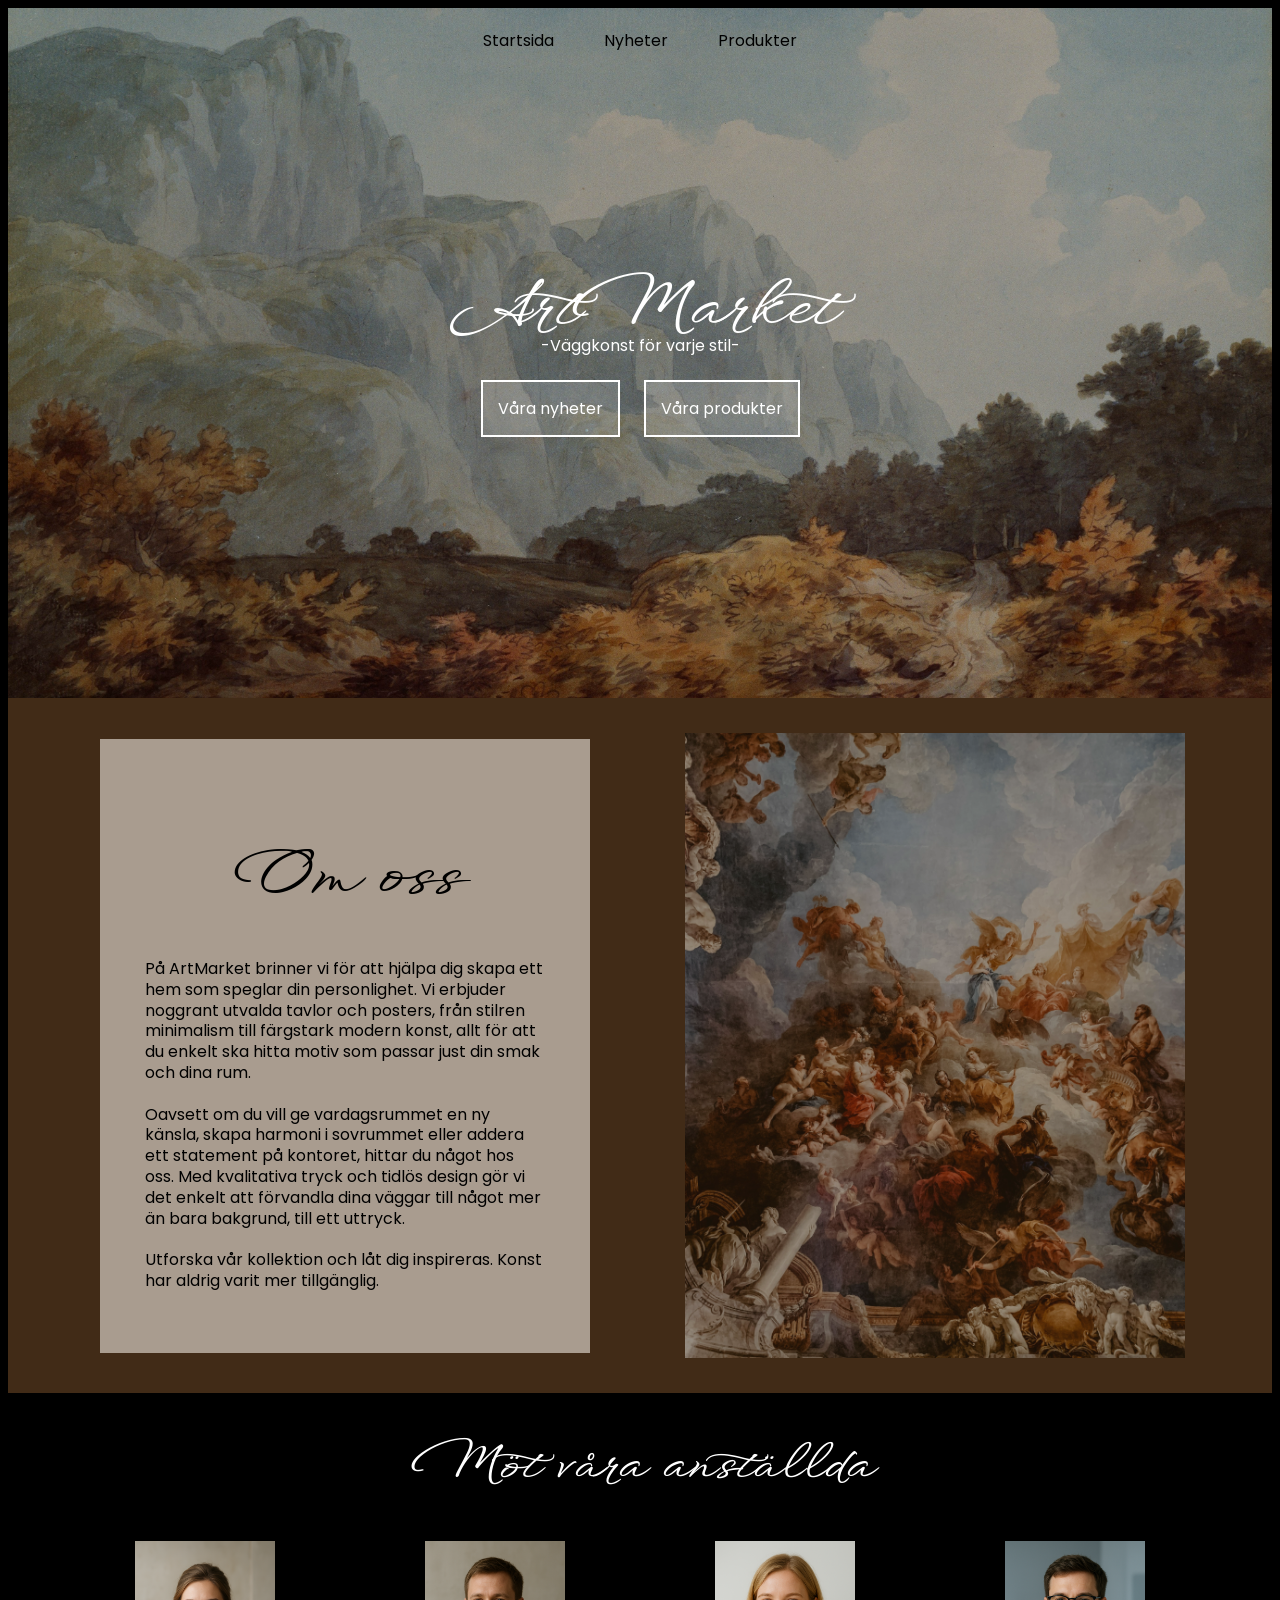
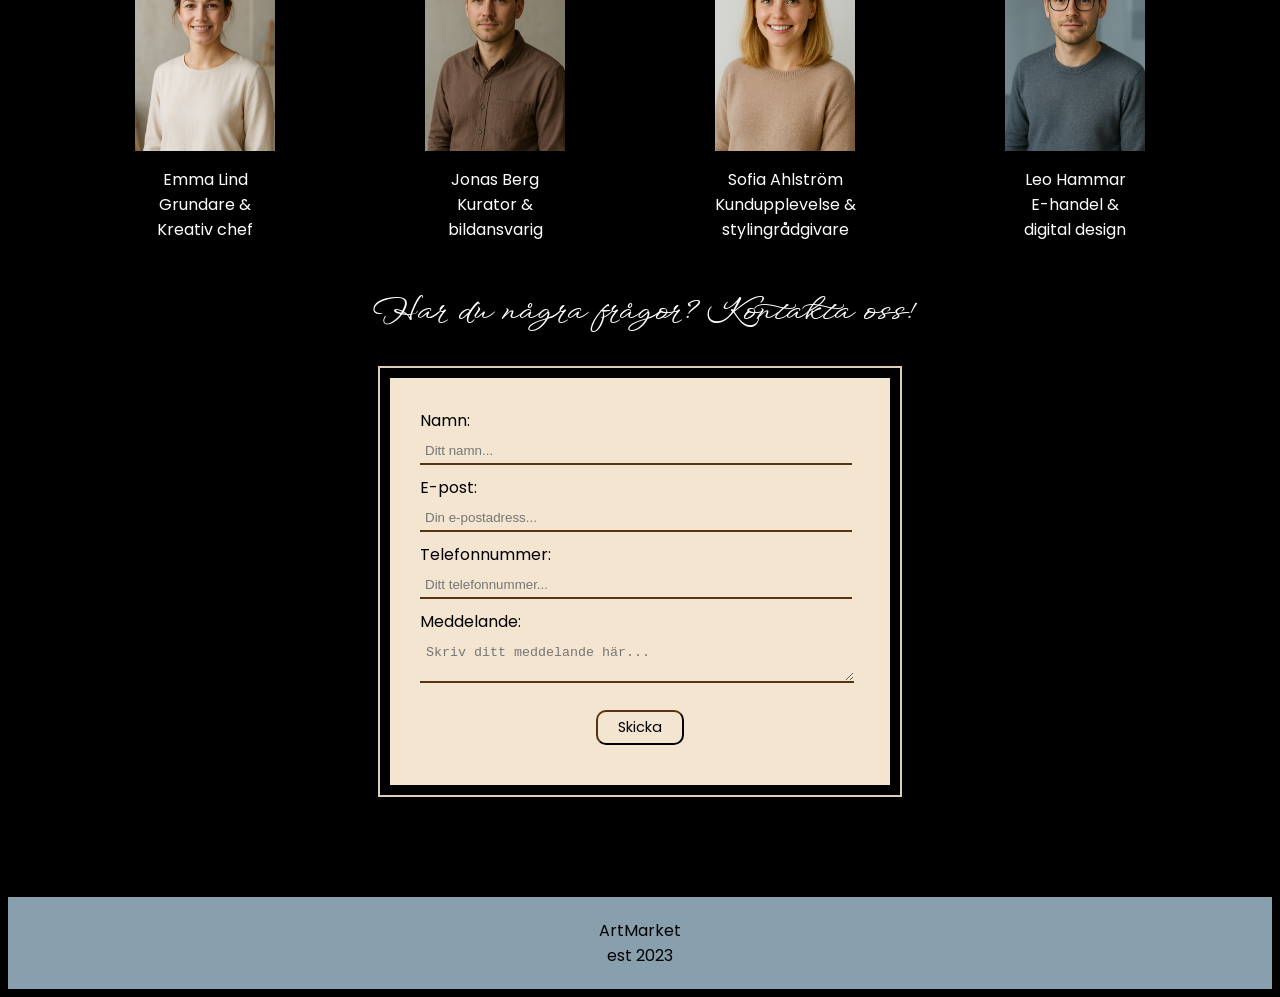
<file: index.html>
<!DOCTYPE html>
<html lang="sv">

<head>
    <meta charset="UTF-8">
    <meta name="viewport" content="width=device-width, initial-scale=1.0">
    <link rel="stylesheet" href="css/styles.css">
    <title>ArtMarket | Startsida</title>
    <link rel="icon" type="image/x-icon" href="/images/favicon.ico">
<link rel="preconnect" href="https://fonts.googleapis.com">
<link rel="preconnect" href="https://fonts.gstatic.com" crossorigin>
<link href="https://fonts.googleapis.com/css2?family=Poppins:ital,wght@0,100;0,200;0,300;0,400;0,500;0,600;0,700;0,800;0,900;1,100;1,200;1,300;1,400;1,500;1,600;1,700;1,800;1,900&family=WindSong:wght@400;500&display=swap" rel="stylesheet">
<link rel="stylesheet" href="https://fonts.googleapis.com/css2?family=Material+Symbols+Outlined" />

</head>

<body>


    <div id="headerDiv">
        <img src="/images/header-artMarket.jpg" alt="Konstverk på berg och skog">
        
    <nav id="headMenu">

                <div id="mobileMenu">
            <button id="menuButton">Meny<span id="menuIcon" class="material-symbols-outlined">menu</span></button>
        </div>
        
        <div id="menuLinks">
                   <ul>
            <li><a href="/index.html">Startsida</a></li>
            <li><a href="/news.html">Nyheter</a></li>
            <li><a href="/products.html">Produkter</a></li>
        </ul>
        </div>
 

        
    </nav>   

    <div id="headerText">
    <h1>ArtMarket</h1>
    <p>-Väggkonst för varje stil-</p>

    <div id="headButtons">
        <a href="/news.html">Våra nyheter</a>
    <a href="/products.html">Våra produkter</a>
    </div>
    </div>
    </div>

    <div id="about">
        

        <div id="aboutText">
        <h2>Om oss</h2>
        <p>På ArtMarket brinner vi för att hjälpa dig skapa ett hem som speglar din personlighet. 
        Vi erbjuder noggrant utvalda tavlor och posters, från stilren minimalism till färgstark modern konst,
        allt för att du enkelt ska hitta motiv som passar just din smak och dina rum.<br>
        <br> Oavsett om du vill ge vardagsrummet en ny känsla, skapa harmoni i sovrummet eller addera ett
        statement på kontoret, hittar du något hos oss. Med kvalitativa tryck och tidlös design gör 
        vi det enkelt att förvandla dina väggar till något mer än bara bakgrund, till ett uttryck. <br>
        <br> Utforska vår kollektion och låt dig inspireras. Konst har aldrig varit mer tillgänglig.</p>
        </div>

<img src="/images/aboutImage.jpg" alt="Konstverk">
    </div>

    <div id="employees">
        <h2>Möt våra anställda</h2>
        <div id="presentation">
        <div class="employee">
            <img src="images/employee1.png" alt="Bild på Emma Lind">
            <p>Emma Lind <br> Grundare &amp;<br> Kreativ chef</p>
         
        </div>

        <div class="employee">
            <img src="images/employee2.png" alt="Bild på Jonas Berg">
            <p>Jonas Berg <br> Kurator &amp;<br> bildansvarig</p>
        
        </div>

                <div class="employee">
            <img src="images/employee3.png" alt="Bild på Sofia Ahlström">
            <p>Sofia Ahlström <br> Kundupplevelse &amp;<br> stylingrådgivare</p>

        </div>

                <div class="employee">
            <img src="images/employee4.png" alt="Bild på Leo Hammar">
            <p>Leo Hammar <br> E-handel &amp;<br> digital design</p>

        </div>
    </div>
</div> 

<div id="contactForm">
    <h3>Har du några frågor? Kontakta oss!</h3>

    <form>
        <div id="formContent">
        <label for="name">Namn:</label><br>
        <input id="name" type="text" name="name" placeholder="Ditt namn..."><br>

        <label for="email">E-post:</label><br>
        <input id="email" type="email" name="email" placeholder="Din e-postadress..."><br>

        <label for="tel">Telefonnummer:</label><br>
        <input id="tel" type="tel" name="tel" placeholder="Ditt telefonnummer..."><br>

        <label for="message">Meddelande:</label><br>
        <textarea id="message" name="message" placeholder="Skriv ditt meddelande här..."></textarea><br>

        <button type="submit">Skicka</button>
        </div>
    </form>
</div>
    <footer>
        <p>ArtMarket <br> est 2023</p>
    </footer>

    <script src="/js/menuFunction.js"></script>
</body>
</html>
</file>
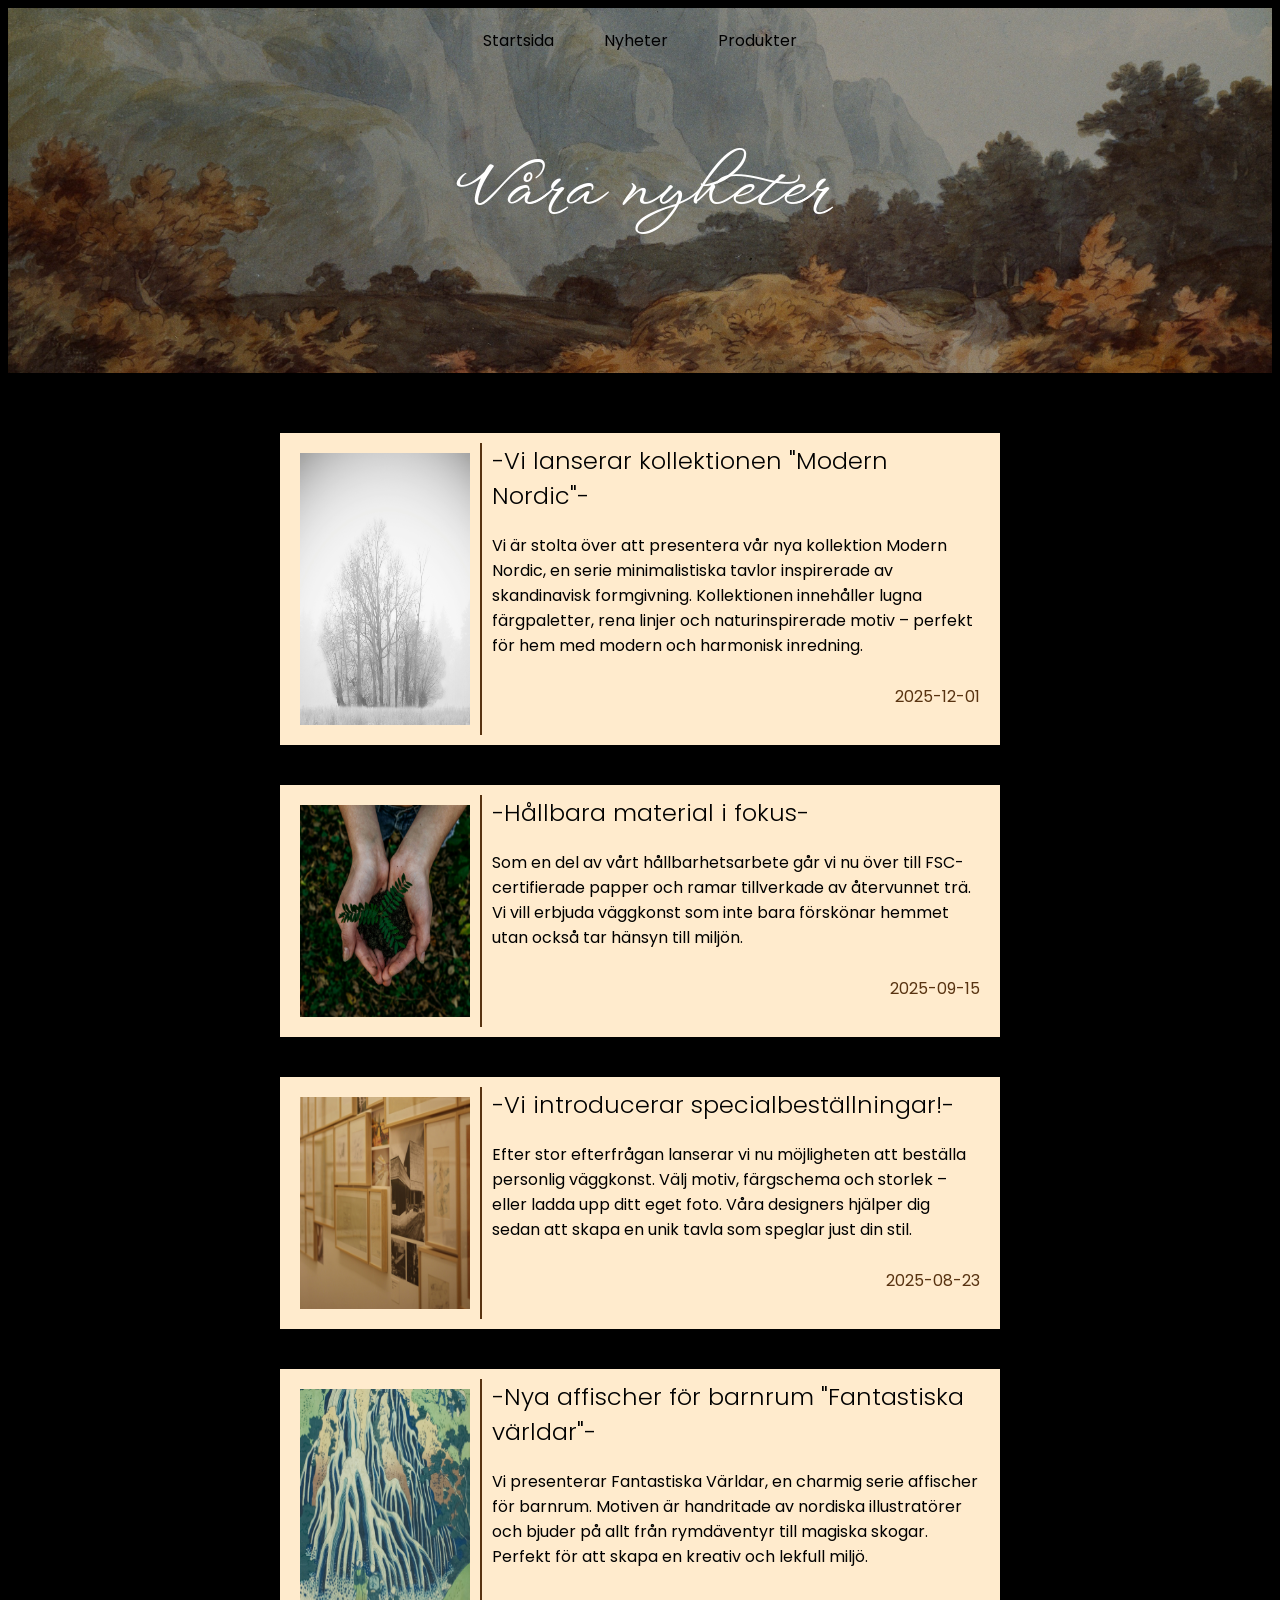
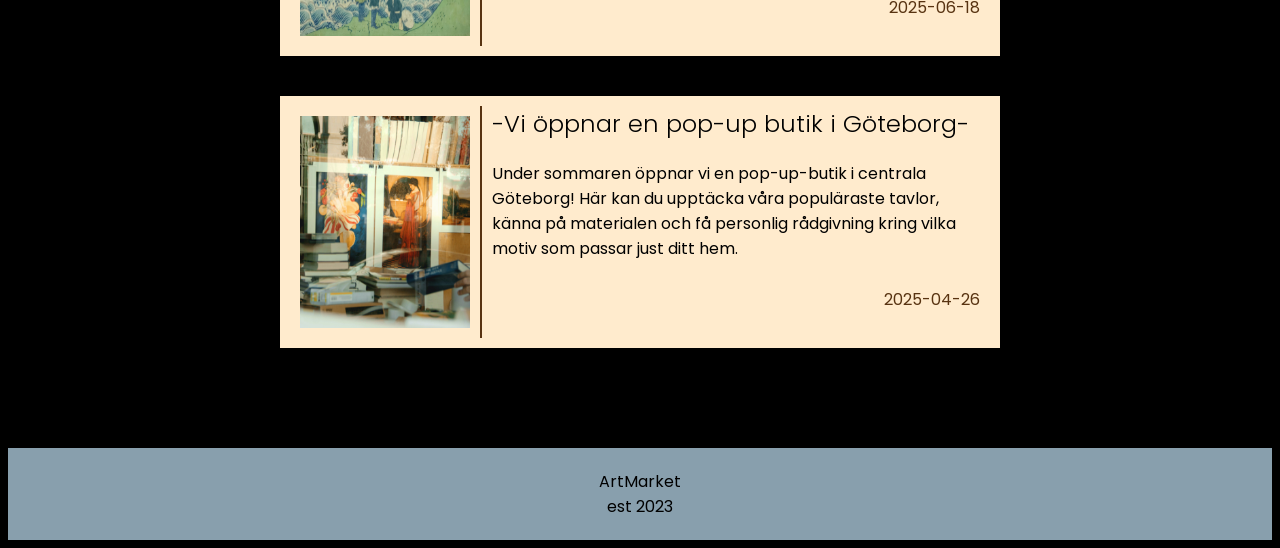
<file: news.html>
<!DOCTYPE html>
<html lang="sv">

<head>
    <meta charset="UTF-8">
    <meta name="viewport" content="width=device-width, initial-scale=1.0">
        <link rel="stylesheet" href="css/styles.css">
    <title>ArtMarket | Nyheter</title>
    <link rel="icon" type="image/x-icon" href="/images/favicon.ico">
<link rel="preconnect" href="https://fonts.googleapis.com">
<link rel="preconnect" href="https://fonts.gstatic.com" crossorigin>
<link href="https://fonts.googleapis.com/css2?family=Poppins:ital,wght@0,100;0,200;0,300;0,400;0,500;0,600;0,700;0,800;0,900;1,100;1,200;1,300;1,400;1,500;1,600;1,700;1,800;1,900&family=WindSong:wght@400;500&display=swap" rel="stylesheet">
<link rel="stylesheet" href="https://fonts.googleapis.com/css2?family=Material+Symbols+Outlined" />
</head>

<body>
    <div id="headerDiv">
        <img src="/images/smallHeader.jpg" alt="Konstverk på berg och skog">
        <div id="headerText">
        <h1>Våra nyheter</h1>
</div>
    <nav id="headMenu">
                <div id="mobileMenu">
            <button id="menuButton">Meny<span id="menuIcon" class="material-symbols-outlined">menu</span></button>
        </div>
        
        <div id="menuLinks">
                   <ul>
            <li><a href="/index.html">Startsida</a></li>
            <li><a href="/news.html">Nyheter</a></li>
            <li><a href="/products.html">Produkter</a></li>
        </ul>
        </div>
    </nav>
    </div>

    <div id="newsList">
        <div class="news">
            <img src="images/nordicNews.jpg" alt="Bild på några träd i snö">
            <div class="newsText">
                <h2>-Vi lanserar kollektionen "Modern Nordic"-</h2>
                <p>Vi är stolta över att presentera vår nya kollektion Modern Nordic, en serie minimalistiska tavlor inspirerade av skandinavisk formgivning. Kollektionen innehåller lugna färgpaletter, rena linjer och naturinspirerade motiv – perfekt för hem med modern och harmonisk inredning.</p>
                <p class="newsDate">2025-12-01</p>
            </div>
            
        </div>

                <div class="news">
            <img src="images/sustainabilityNews.jpg" alt="Bild på två händer med jord och en planta">
            <div class="newsText">
                <h2>-Hållbara material i fokus-</h2>
                <p>Som en del av vårt hållbarhetsarbete går vi nu över till FSC-certifierade papper och ramar tillverkade av återvunnet trä. Vi vill erbjuda väggkonst som inte bara förskönar hemmet utan också tar hänsyn till miljön.</p>
                <p class="newsDate">2025-09-15</p>
            </div>
            
        </div>

                <div class="news">
            <img src="images/specialNews.jpg" alt="Bild på ramar med bilder i på en vägg">
            <div class="newsText">
                <h2>-Vi introducerar specialbeställningar!-</h2>
                <p>Efter stor efterfrågan lanserar vi nu möjligheten att beställa personlig väggkonst. Välj motiv, färgschema och storlek – eller ladda upp ditt eget foto. Våra designers hjälper dig sedan att skapa en unik tavla som speglar just din stil.</p>
                <p class="newsDate">2025-08-23</p>
            </div>
            
        </div>

                <div class="news">
            <img src="images/childrenNews.jpg" alt="Bild på en illustration av skog">
            <div class="newsText">
                <h2>-Nya affischer för barnrum "Fantastiska världar"-</h2>
                <p>Vi presenterar Fantastiska Världar, en charmig serie affischer för barnrum. Motiven är handritade av nordiska illustratörer och bjuder på allt från rymdäventyr till magiska skogar. Perfekt för att skapa en kreativ och lekfull miljö.</p>
                <p class="newsDate">2025-06-18</p>
            </div>
            
        </div>

                <div class="news">
            <img src="images/storeNews.jpg" alt="Bild på en konstbutik">
            <div class="newsText">
                <h2>-Vi öppnar en pop-up butik i Göteborg-</h2>
                <p>Under sommaren öppnar vi en pop-up-butik i centrala Göteborg! Här kan du upptäcka våra populäraste tavlor, känna på materialen och få personlig rådgivning kring vilka motiv som passar just ditt hem.</p>
                <p class="newsDate">2025-04-26</p>
            </div>
            
        </div>
    </div>


    <footer>
        <p>ArtMarket <br> est 2023</p>
    </footer>

        <script src="/js/menuFunction.js"></script>
</body>
</html>
</file>
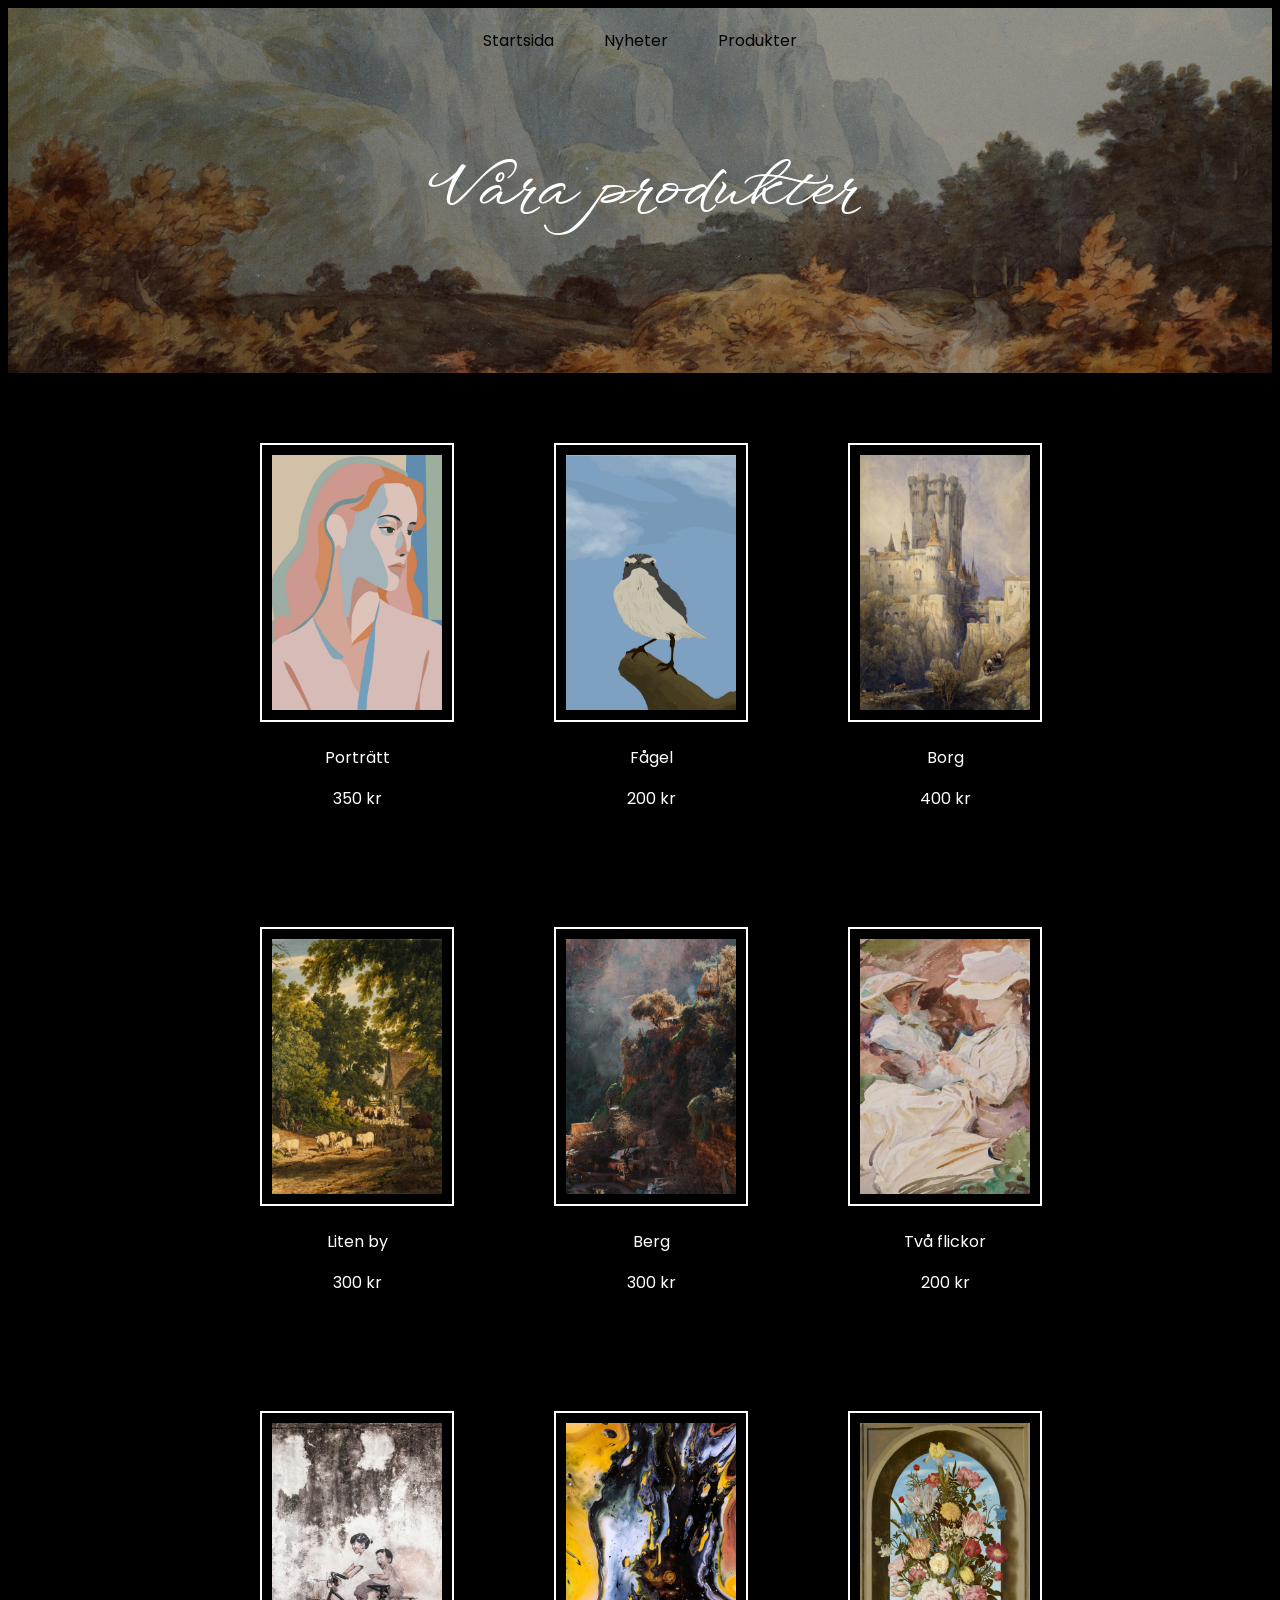
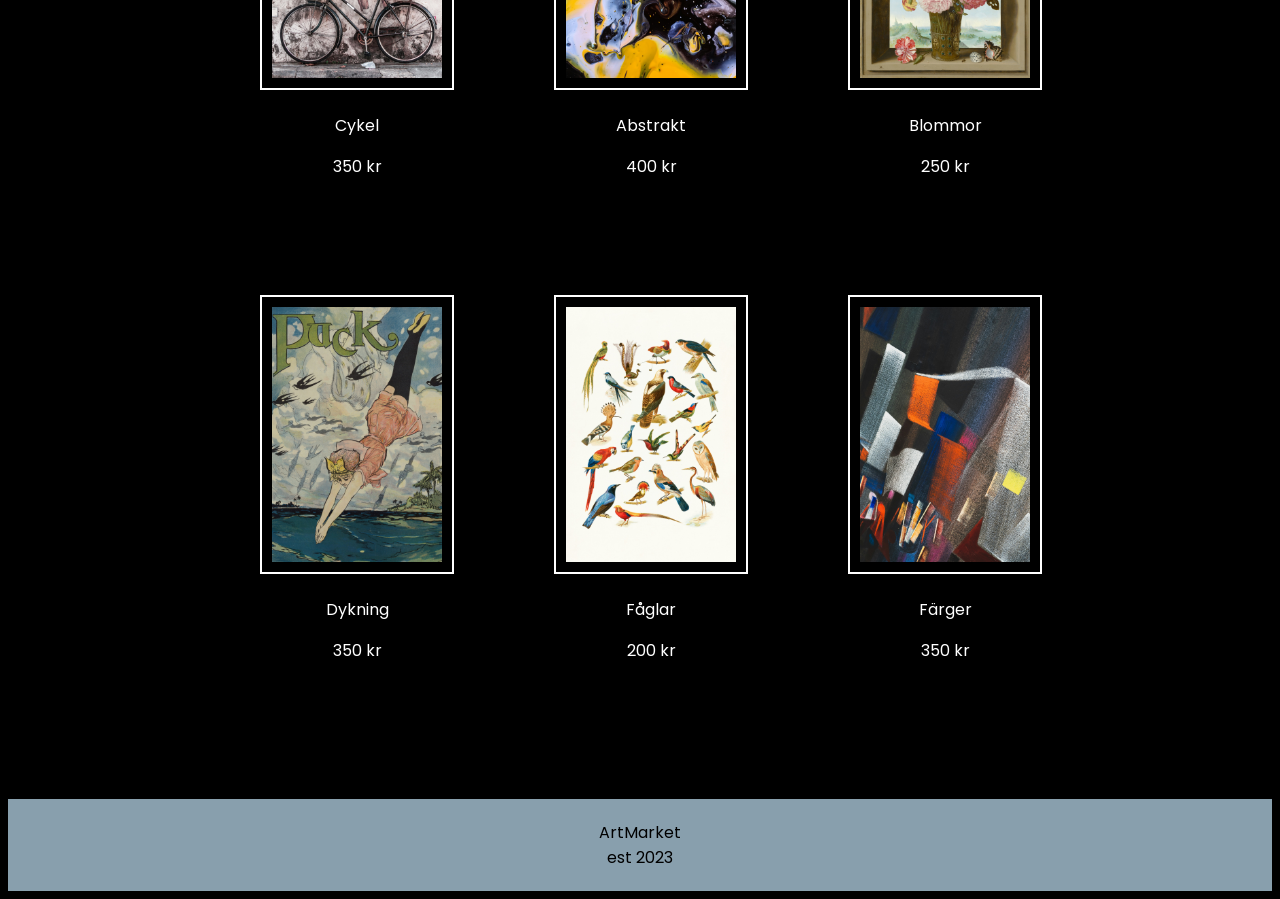
<file: products.html>
<!DOCTYPE html>
<html lang="sv">

<head>
    <meta charset="UTF-8">
    <meta name="viewport" content="width=device-width, initial-scale=1.0">
        <link rel="stylesheet" href="css/styles.css">
    <title>ArtMarket | Produkter</title>
    <link rel="icon" type="image/x-icon" href="/images/favicon.ico">
<link rel="preconnect" href="https://fonts.googleapis.com">
<link rel="preconnect" href="https://fonts.gstatic.com" crossorigin>
<link href="https://fonts.googleapis.com/css2?family=Poppins:ital,wght@0,100;0,200;0,300;0,400;0,500;0,600;0,700;0,800;0,900;1,100;1,200;1,300;1,400;1,500;1,600;1,700;1,800;1,900&family=WindSong:wght@400;500&display=swap" rel="stylesheet">
<link rel="stylesheet" href="https://fonts.googleapis.com/css2?family=Material+Symbols+Outlined" />
</head>

<body>
    <div id="headerDiv">
        <img src="/images/smallHeader.jpg" alt="Konstverk på berg och skog">
        <div id="headerText">
        <h1>Våra produkter</h1>
</div>
    <nav id="headMenu">
                <div id="mobileMenu">
            <button id="menuButton">Meny<span id="menuIcon" class="material-symbols-outlined">menu</span></button>
        </div>
        
        <div id="menuLinks">
                   <ul>
            <li><a href="/index.html">Startsida</a></li>
            <li><a href="/news.html">Nyheter</a></li>
            <li><a href="/products.html">Produkter</a></li>
        </ul>
        </div>
    </nav>
    </div>

    <div id="products">
        <div class="product">
            <img src="images/art1.jpg" alt="Konstverk på en kvinna">
            <p>Porträtt</p>
            <p>350 kr</p>
        </div>

                <div class="product">
            <img src="images/art2.jpg" alt="Konstverk på en fågel">
            <p>Fågel</p>
            <p>200 kr</p>
        </div>

                <div class="product">
            <img src="images/art3.jpg" alt="Konstverk på en borg">
            <p>Borg</p>
            <p>400 kr</p>
        </div>

                <div class="product">
            <img src="images/art4.jpg" alt="Konstverk på en liten by med får på en stig">
            <p>Liten by</p>
            <p>300 kr</p>
        </div>

                <div class="product">
            <img src="images/art5.jpg" alt="Konstverk på ett berg">
            <p>Berg</p>
            <p>300 kr</p>
        </div>

                <div class="product">
            <img src="images/art6.jpg" alt="Konstverk på två flickor som sitter ner">
            <p>Två flickor</p>
            <p>200 kr</p>
        </div>

                <div class="product">
            <img src="images/art7.jpg" alt="Konstverk på två barn på en cykel">
            <p>Cykel</p>
            <p>350 kr</p>
        </div>

                <div class="product">
            <img src="images/art8.jpg" alt="Abstrakt konstverk med gult och svart">
            <p>Abstrakt</p>
            <p>400 kr</p>
        </div>

                <div class="product">
            <img src="images/art9.jpg" alt="Konstverk på blommor i ett fönster">
            <p>Blommor</p>
            <p>250 kr</p>
        </div>

                <div class="product">
            <img src="images/art10.jpg" alt="Konstverk på en flicka som dyker">
            <p>Dykning</p>
            <p>350 kr</p>
        </div>

                <div class="product">
            <img src="images/art11.jpg" alt="Konstverk på fåglar">
            <p>Fåglar</p>
            <p>200 kr</p>
        </div>

                <div class="product">
            <img src="images/art12.jpg" alt="Abstrakt konstverk med flera färger">
            <p>Färger</p>
            <p>350 kr</p>
        </div>
    </div>




    <footer>
        <p>ArtMarket <br> est 2023</p>
    </footer>

        <script src="/js/menuFunction.js"></script>
</body>
</html>
</file>
<file: css/styles.css>
/*Inställningar för hela sidan*/
body {
    background-color: black;
    font-family: "Poppins", sans-serif;
}

/*Design av header-bilden*/
#headerDiv img {
    width: 100%;
    opacity: 0.7;
    display: block;
}

#headerDiv {
    position: relative;
}

#headerDiv #headerText {
    position: absolute;
    inset: 0;
    display: flex;
    flex-direction: column;
    align-items: center;
    justify-content: center;
    gap: 18px;
    text-align: center;
    padding: 20px;
}

#headerDiv h1 {
    color: white;
    font-family: "WindSong", cursive;
    font-weight: 500;
    font-style: normal;
    font-size: 400%;
    margin: 0;
}

#headerDiv p {
color: white;
margin: 0;
margin-top: -40px;
}

/*Design av menyn*/
#headMenu {
    position: absolute;
    top: 20px;
    width: 100%;
    left: 0;
    display: flex;
    justify-content: center;
    z-index: 1;
}

#headMenu ul {
    list-style-type: none;
    margin: 0;
    padding: 0;
    display: flex;
    gap: 50px;
}

#headMenu a {
    color: black;
    text-decoration: none;
    font-size: 100%;
}

#headMenu ul a:hover {
text-decoration: underline;
text-underline-offset: 10px;
}

/*Design för knappar i header*/
#headButtons a{
    text-decoration: none;
    color: white;
    padding: 15px;
    border: 2px solid white;
    background-color: rgb(255, 255, 255, 0.15);
    margin: 10px;
}

#headButtons a:hover {
    background-color: rgb(255, 255, 255, 0.3);
}

#headButtons {
    margin: 20px;
}

/*Design av text om företag på startsida*/
#about {
    background-color: rgba(214, 143, 77, 0.3);
    padding: 10px;
    display: flex;
    align-items: center;
    justify-content: center;
    gap: 40px;
    margin: 0 auto;
    flex-wrap: nowrap;
}

#about h2 {
    text-align: center;
    font-family: "WindSong", cursive;
    font-weight: 500;
    font-style: normal;
    font-size: 400%;
    color:black;
    margin-top: 50px;
    margin-bottom: 35px;
}

#about p {
    line-height: 130%;
}

#about img {
    width: 500px;
    margin: 25px;
    opacity: 70%;
    height: auto;
}

#aboutText {
    width: 400px;
    margin: 30px;
    padding: 45px;
    background-color: rgba(255, 250, 243, 0.55);
}

/*Presentation av anställda*/
#presentation img{
    width: 50%;
    margin: 0 auto;
    
}

#presentation {
    display: flex;
    gap: 10px;
    justify-content: center;
    color: white;
    flex-wrap: wrap;
}

.employee {
    width: 280px;
}

#presentation div {
    display: flex;
    flex-direction: column;
    align-items: center;
    text-align: center;
}

#employees h2{
    text-align: center;
    color: white;
    font-family: "WindSong", cursive;
    font-weight: 500;
    font-style: normal;
    font-size: 300%;
}

/*Design av kontaktformulär*/
#contactForm h3{
    color: white;
    font-family: "WindSong", cursive;
    font-weight: 500;
    font-style: normal;
    font-size: 200%;
    text-align: center;
}

#contactForm form{
    width: 500px;
    margin: 0 auto;
    padding: 10px;
    border: 2px solid rgb(222, 206, 185);
}

#formContent {
    background-color: rgb(244, 229, 209);
    padding: 30px;
}

#formContent input{
    width: 96%;
    padding: 5px;
    margin-bottom: 10px;
    margin-top: 5px;
    border: none;
    border-bottom: 2px solid rgb(88, 51, 17);
    background-color: rgb(244, 229, 209);
}

#formContent textarea {
    width: 96%;
    padding: 6px;
    margin-bottom: 10px;
    margin-top: 5px;
    border: none;
    border-bottom: 2px solid rgb(88, 51, 17);
    background-color: rgb(244, 229, 209);
}

#formContent button {
    width: 20%;
    padding: 5px;
    border-radius: 10px;
    border-color: rgb(88, 51, 17);
    display: block;
    margin: 10px auto;
    background-color: rgb(244, 229, 209);
     font-family: "Poppins", sans-serif;
     font-size: 90%;

}

#formContent button:hover {
    background-color: rgb(179, 159, 133);
    cursor: pointer;
}

/*Design av footer*/
footer {
    background-color: rgb(136, 159, 173);
    margin-top: 100px;
    text-align: center;
    padding: 5px;
}

/*Design av nyhetsflöde*/
#newsList {
    display: flex;
    flex-direction: column;
    margin: 20px;
}

.news {
    background-color: blanchedalmond;
    display: flex;
    padding: 10px;
    width: 700px;
    margin: 0 auto;
    margin-top: 40px;
}

.news img {
    width: 170px;
    height: auto;
    margin: 10px;
}

.newsText {
    border-left: 2px solid rgb(88, 51, 17);
    padding: 10px;
}

.newsText h2 {
    margin-top: -10px;
    font-weight: 300;
}

.newsText .newsDate {
    text-align: right;
    padding-top: 10px;
    color: rgb(88, 51, 17);
}

/*Design av produkter*/
#products img {
    width: 170px;
    padding: 10px;
    border: 2px solid white;

}

#products {
    color: white;
    display: grid;
    grid-template-columns: repeat(3, 1fr);
    gap: 60px;
    max-width: 800px;
    margin: 0 auto;
    margin-top: 50px;
}

.product {
    text-align: center;
    padding: 20px;
}

/*Dölj menyikon*/
#mobileMenu {
    display: none;
}

    #menuLinks {
                display: block;
    }


/*Anpassningar till olika skärmstorlekar*/
@media (min-width: 1800px) {

    #headerDiv h1 {
        font-size: 700%;
    }

    #headMenu {
        font-size: 130%;
    }

    #about img {
        width: 690px;
    }

    #aboutText {
        width: 600px;
        height: 780px;
        font-size: 120%;
    }

    .employee {
        width: 350px;
    }

    #contactForm form {
        width: 900px;
    }

    .news {
        width: 900px;
    }

    #products {
        grid-template-columns: repeat(2, 1fr);
    }

    #products img{
        width: 250px;
    }
}


@media (max-width: 1200px) {

    #about {
        flex-direction: column;
    }

    #about img {
        width: 490px;
        margin-top: -60px;
    }

    #aboutText {
        width: 400px;
    }

    .employee {
        width: 250px;
        margin: 0 auto;
        
    }

    #presentation {
        display: grid;
        grid-template-columns: repeat(2, 300px);
    }

    .news {
        width: 600px;
    }

    #products {
        grid-template-columns: repeat(2, 1fr);
    }
    
}

@media (min-width: 801px) {
    #menuLinks {
        display: block !important;
    }
}

@media (max-width: 800px) {

    .news img {
        width: 150px;
        height: 120px;
    }

    .news {
        width: 400px;
    }

    #headerDiv h1 {
        font-size: 300%;
        margin-top: 20px;
    }

    #mobileMenu {
        display: block;
    }

    #menuIcon {
        vertical-align: middle;
        margin-left: 10px;
        margin-top: -2px;
    }

    #headMenu {
        flex-direction: column;
        text-align: right;
    }

    #headMenu button {
        background-color: transparent;
        border: 2px solid white;
        padding: 10px;
        border-radius: 10px;
        color: white;
        margin-right: 15px;
    }

    #headMenu button:hover {
        cursor: pointer;
        background-color: rgb(245, 243, 243, 0.3);
    }

    #headMenu ul{
        flex-direction: column;
        background-color: rgb(209, 169, 118);
        text-align: center;
        padding: 20px;
    }

    #menuLinks {
                display: none;
    }

}

@media (max-width: 600px) {

    #about img {
        width: 390px;
    }

    #aboutText {
        width: 300px;
    }

    #employees {
        width: 80%;
        margin: 0 auto;
    }

    #contactForm {
        width: 80%;
        margin: 0 auto;
    }

    #contactForm form {
        width: 380px;
        margin: 0 auto;
    }

    #products img {
        width: 130px;
    }
}
</file>
